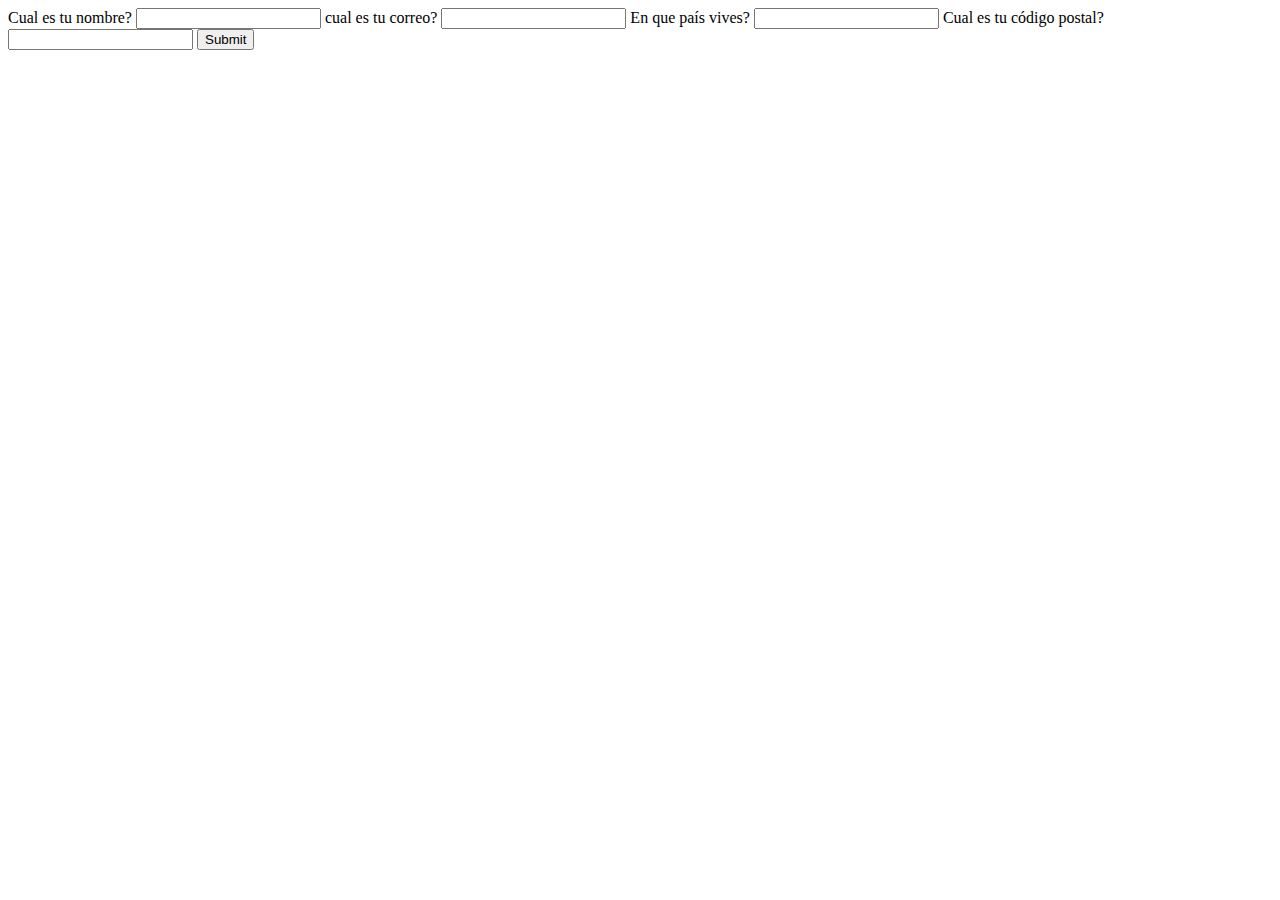
<file: clasecalendario/index.html>
<!DOCTYPE html>
<html lang="en">
<head>
    <meta charset="UTF-8">
    <meta http-equiv="X-UA-Compatible" content="IE=edge">
    <meta name="viewport" content="width=device-width, initial-scale=1.0">
    <title>Document</title>
</head>
<body>
    
    
    
    <!-- Esta es la forma tradicional de generar un calendario
    <form action="">
        <label for="hora">
           <span>Hora</span> 
           <input type="time" id="hora" name="hora" />
        </label>
        <label for="dia">
            <span>Día</span> 
            <input type="date" id="dia" name="dia" />
         </label>
         <label for="semana">
            <span>Semana</span> 
            <input type="week" id="semana" name="semana" />
         </label>
         <label for="mes">
            <span>Mes</span> 
            <input type="month" id="mes" name="mes" />
         </label>
         <input type="submit" />
    </form>
    -->
<!--Esta es la forma sencilla de generar un calendaro, con un solo label
    <form action="">
        <label for="calendario">
            <span>Calendario</span>
            <input type="datetime-local" id="calendario" name="calendario" />
        </label>
        <input type="submit" />
    </form>-->

    <main>
        <form action="">
            <label for="nombre">
                <span>Cual es tu nombre?</span>
                    <input type="text" name="nombre" id="nombre" autocomplete="name" required />
            </label>
            <label for="correo">
                <span>cual es tu correo?</span>
                    <input type="email" name="correo" id="correo" autocomplete="email"required />
            </label>
            <label for="pais">
                <span>En que país vives?</span>
                    <input type="text" name="pais" id="pais" autocomplete="country" required />
            </label>
            <label for="cp">
                <span>Cual es tu código postal?</span>
                    <input type="number" name="cp" id="cp" autocomplete="postal-code" required />
            </label>
            <input type="submit" />
        </form>
    </main>
</body>
</html>
</file>
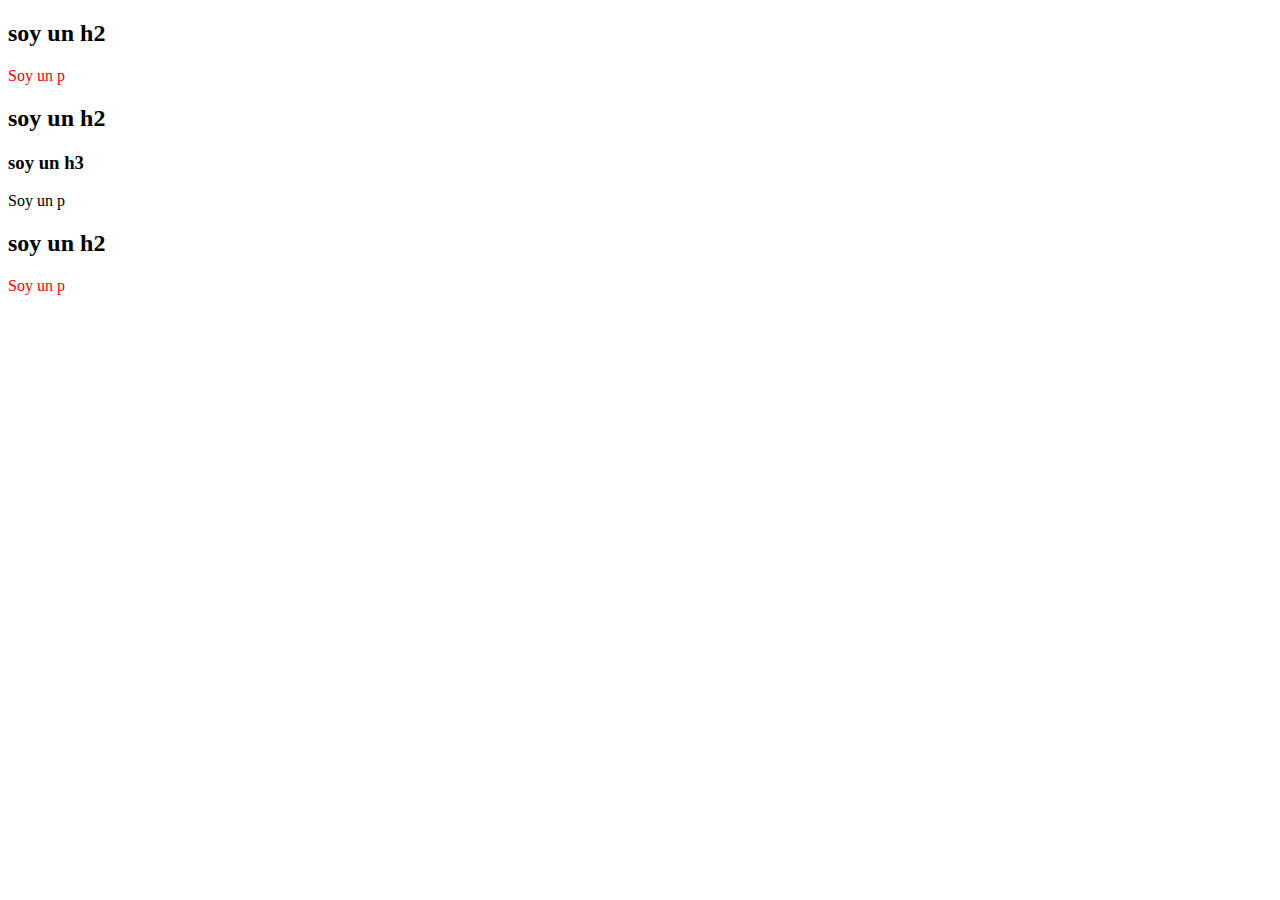
<file: claseCombinadores/index.html>
<!DOCTYPE html>
<html lang="en">
<head>
    <meta charset="UTF-8">
    <meta http-equiv="X-UA-Compatible" content="IE=edge">
    <meta name="viewport" content="width=device-width, initial-scale=1.0">
    <title>Document</title>
    <link rel="stylesheet" href="./style.css">
</head>
<body>
    <div>
        <h2>soy un h2</h2>
        <p>Soy un p</p>
        <h2>soy un h2</h2>
        <h3>soy un h3</h3>
        <p>Soy un p</p>
        <h2>soy un h2</h2>
        <p>Soy un p</p>
    </div>
</body>
</html>
</file>
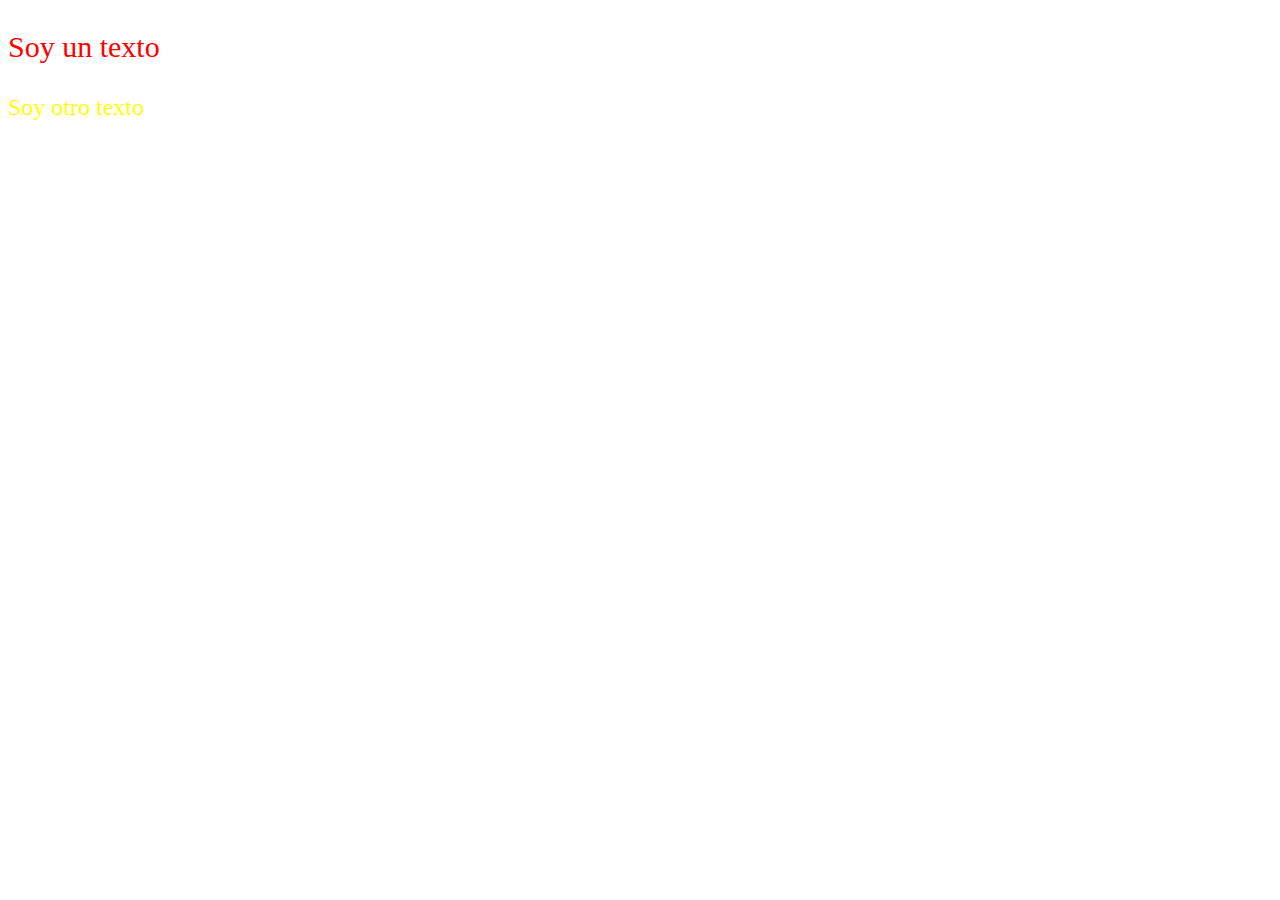
<file: ClaseCSS/index.html>
<!DOCTYPE html>
<html lang="en">
<head>
    <meta charset="UTF-8">
    <meta http-equiv="X-UA-Compatible" content="IE=edge">
    <meta name="viewport" content="width=device-width, initial-scale=1.0">
    <title>Clase CSS</title>
    <link rel="stylesheet" href="./style.css" />
</head>
<body>
    <p class="parrafo">Soy un texto</p>
    <p id="texto">Soy otro texto</p>
</body>
</html>
</file>
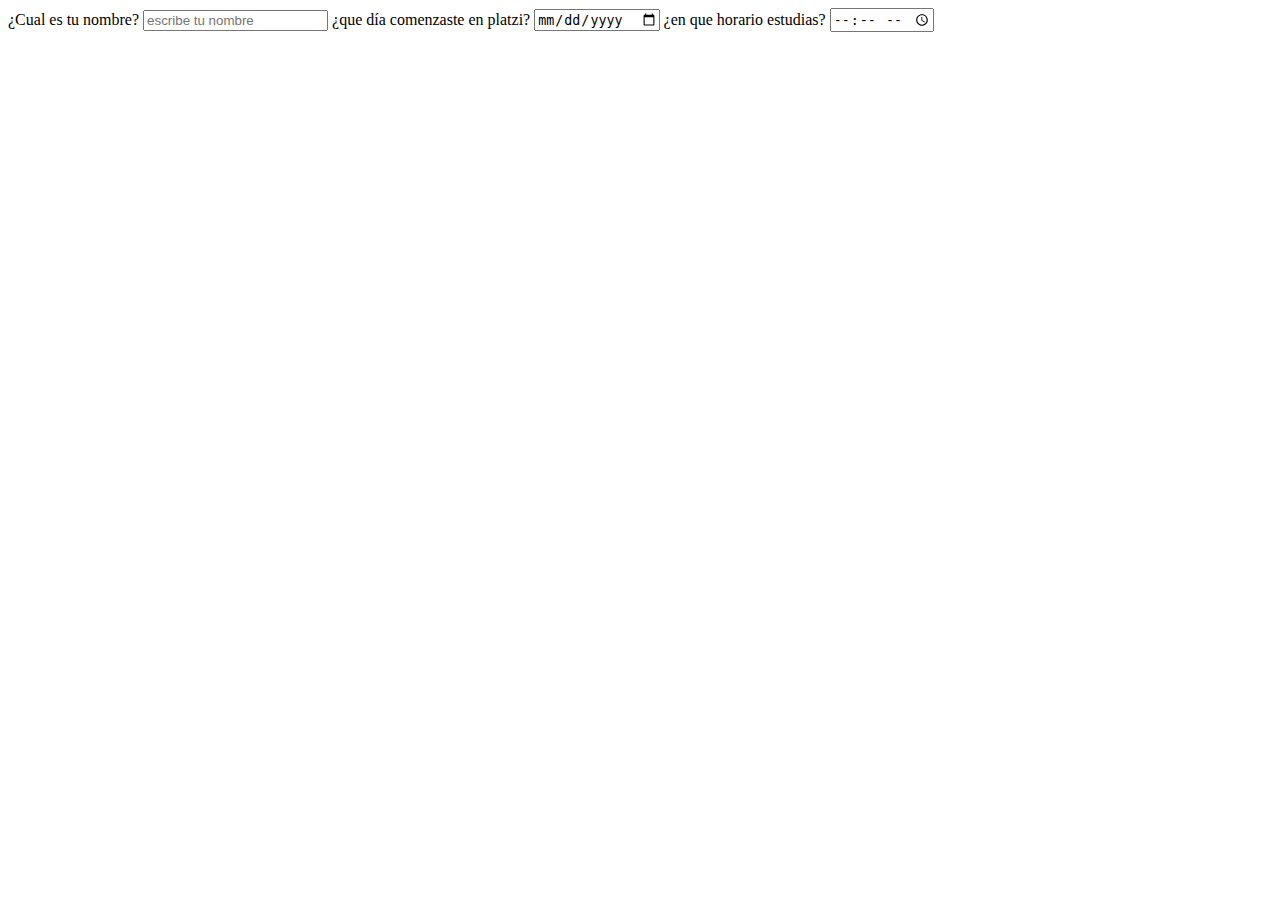
<file: claseforms/index.html>
<!DOCTYPE html>
<html lang="en">
<head>
    <meta charset="UTF-8">
    <meta http-equiv="X-UA-Compatible" content="IE=edge">
    <meta name="viewport" content="width=device-width, initial-scale=1.0">
    <title>Formularios</title>
</head>
<body>
    <!--esta forma de hacer formularios es una mala práctica
    <div>
        <input type="tex">
    </div>-->
    <!--Lo correcto es usar la etiqueta <form>-->
    <form action="">
        <label for="Nombre">
            <span>¿Cual es tu nombre?</span>
            <input type="text" id="Nombre" placeholder="escribe tu nombre">
        </label>
        <label for="inicio-platzi">
        <span>¿que día comenzaste en platzi?</span>
            <input type="date" id="inicio-platzi">
        </label>
        <label for="horario">
            <span>¿en que horario estudias?</span>
                <input type="time" id="horario">
        </label>
    </form>
</body>
</html>
</file>
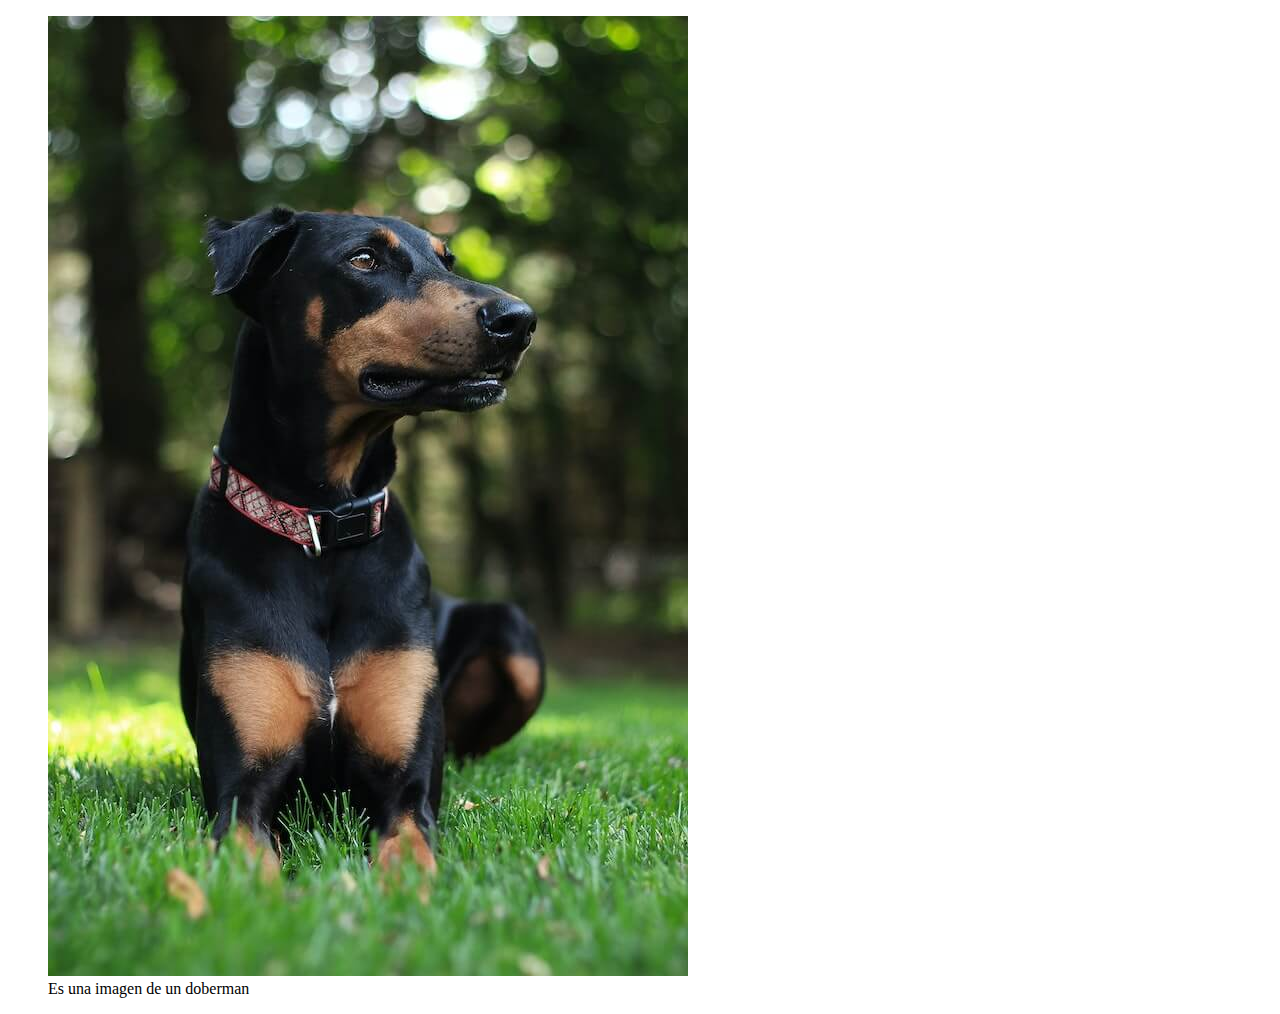
<file: claseimg/index.html>
<!DOCTYPE html>
<html lang="en">
<head>
    <meta charset="UTF-8">
    <meta http-equiv="X-UA-Compatible" content="IE=edge">
    <meta name="viewport" content="width=device-width, initial-scale=1.0">
    <title>Document</title>
</head>
<body>
    <main>
        <section>
            <figure>
                <img src="./pics/pequeño.jpg" alt="imagen de un perrito en el pasto"/>
            <figcaption>Es una imagen de un doberman</figcaption>
            </figure>
        </section>
    </main>
</body>
</html>
</file>
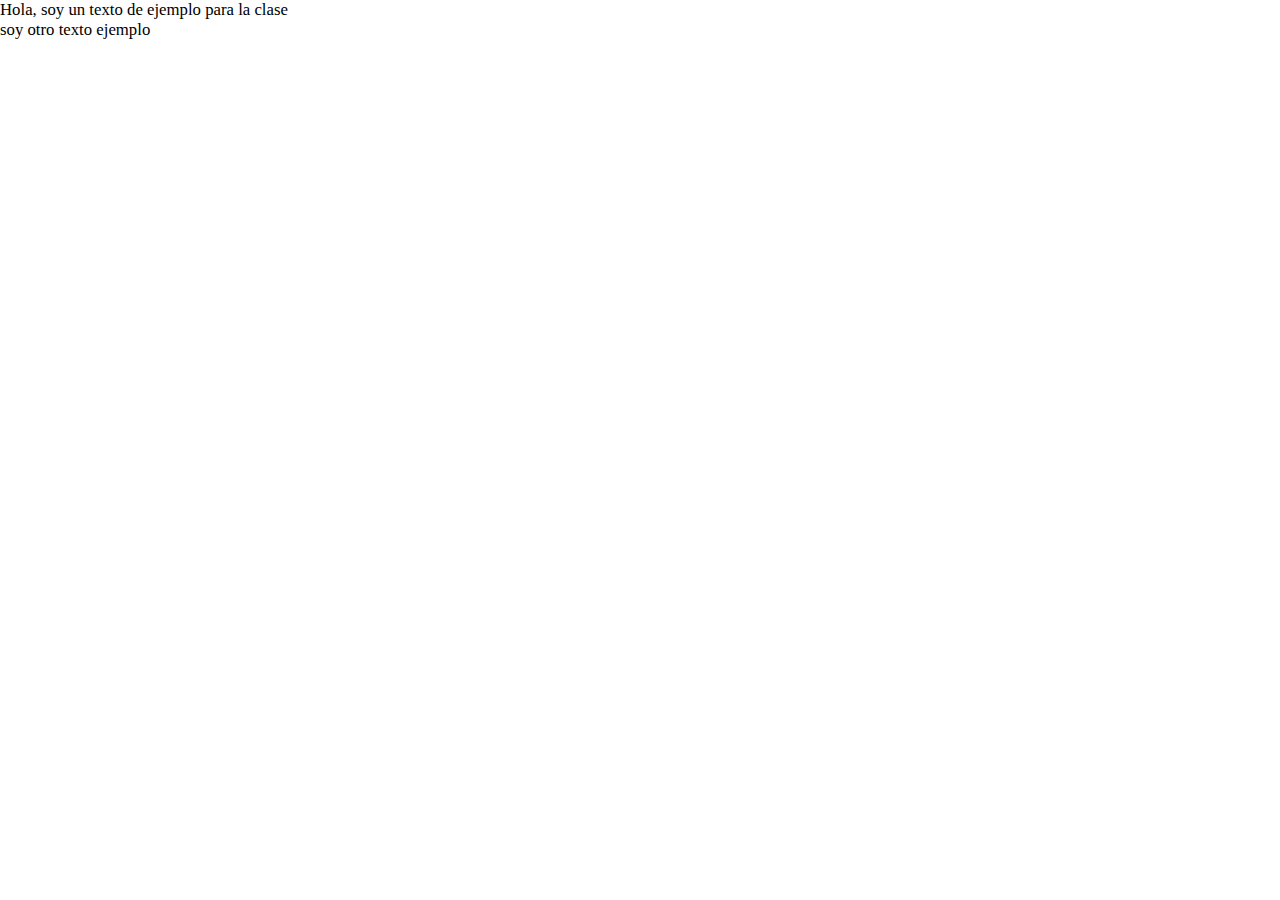
<file: ClaseMedidas/index.html>
<!DOCTYPE html>
<html lang="en">
<head>
    <meta charset="UTF-8">
    <meta http-equiv="X-UA-Compatible" content="IE=edge">
    <meta name="viewport" content="width=device-width, initial-scale=1.0">
    <title>Medidas</title>
    <link rel="stylesheet" href="./style.css">
</head>
<body>
    <Main class="text-container">
        <p>Hola, soy un texto de ejemplo para la clase</p>
        <div>
            <p>soy otro texto ejemplo</p>
        </div>
    </Main>
</body>
</html>
</file>
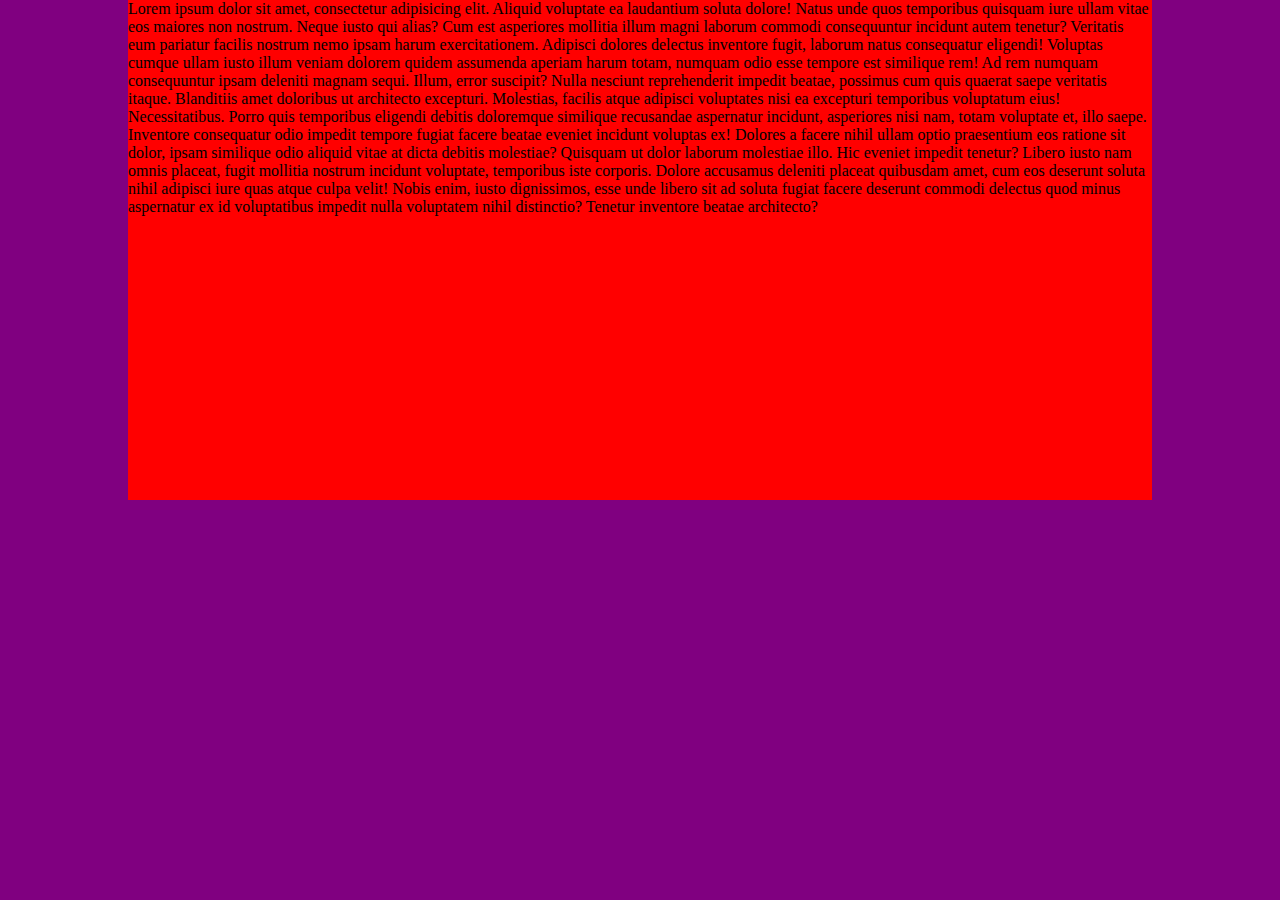
<file: claseminmax/index.html>
<!DOCTYPE html>
<html lang="en">
<head>
    <meta charset="UTF-8">
    <meta http-equiv="X-UA-Compatible" content="IE=edge">
    <meta name="viewport" content="width=device-width, initial-scale=1.0">
    <title>Document</title>
    <link rel="stylesheet" href="./style.css">
</head>
<body>
    <main>
        <section>
            <p>Lorem ipsum dolor sit amet, consectetur adipisicing elit. Aliquid voluptate ea laudantium soluta dolore! Natus unde quos temporibus quisquam iure ullam vitae eos maiores non nostrum. Neque iusto qui alias?
            Cum est asperiores mollitia illum magni laborum commodi consequuntur incidunt autem tenetur? Veritatis eum pariatur facilis nostrum nemo ipsam harum exercitationem. Adipisci dolores delectus inventore fugit, laborum natus consequatur eligendi!
            Voluptas cumque ullam iusto illum veniam dolorem quidem assumenda aperiam harum totam, numquam odio esse tempore est similique rem! Ad rem numquam consequuntur ipsam deleniti magnam sequi. Illum, error suscipit?
            Nulla nesciunt reprehenderit impedit beatae, possimus cum quis quaerat saepe veritatis itaque. Blanditiis amet doloribus ut architecto excepturi. Molestias, facilis atque adipisci voluptates nisi ea excepturi temporibus voluptatum eius! Necessitatibus.
            Porro quis temporibus eligendi debitis doloremque similique recusandae aspernatur incidunt, asperiores nisi nam, totam voluptate et, illo saepe. Inventore consequatur odio impedit tempore fugiat facere beatae eveniet incidunt voluptas ex!
            Dolores a facere nihil ullam optio praesentium eos ratione sit dolor, ipsam similique odio aliquid vitae at dicta debitis molestiae? Quisquam ut dolor laborum molestiae illo. Hic eveniet impedit tenetur?
            Libero iusto nam omnis placeat, fugit mollitia nostrum incidunt voluptate, temporibus iste corporis. Dolore accusamus deleniti placeat quibusdam amet, cum eos deserunt soluta nihil adipisci iure quas atque culpa velit!
            Nobis enim, iusto dignissimos, esse unde libero sit ad soluta fugiat facere deserunt commodi delectus quod minus aspernatur ex id voluptatibus impedit nulla voluptatem nihil distinctio? Tenetur inventore beatae architecto?</p>
        </section>
    </main>
</body>
</html>
</file>
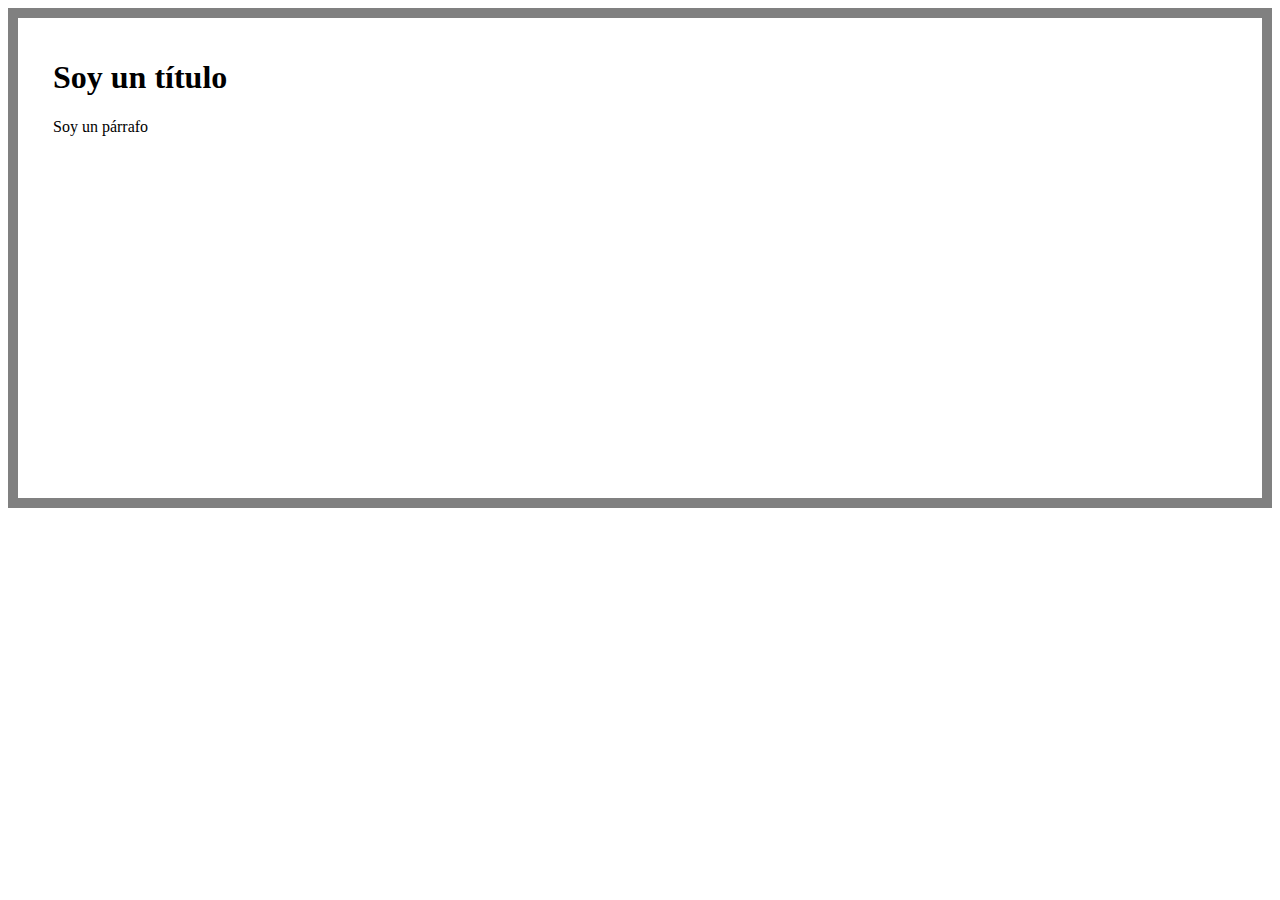
<file: ClaseModeloCaja/index.html>
<!DOCTYPE html>
<html lang="en">
<head>
    <meta charset="UTF-8">
    <meta http-equiv="X-UA-Compatible" content="IE=edge">
    <meta name="viewport" content="width=device-width, initial-scale=1.0">
    <title>Modelo de Caja</title>
    <link rel="stylesheet" href="./style.css" />
</head>
<body>
    <main>
        <section>
            <h1>Soy un título</h1>
            <div>
                <p>Soy un párrafo</p>
            </div>
        </section>
    </main>
</body>
</html>
</file>
<file: claseCombinadores/style.css>
h2 + p{
    color: red;
}
</file>
<file: ClaseCSS/style.css>
p {
    color:blue;
    font-size: 30px;
}

/* class */
.parrafo {
    color:red;
}

/* ID */
#texto{
    color:yellow;
    font-size: 24px;   
}
</file>
<file: ClaseMedidas/style.css>
/*body {
    font-size: 20px;

.text-container{
    font-size: 1.5em;
}
.text-container div {
    font-size: 1.5em;
} */

* {
    box-sizing: border-box;
    margin: 0;
    padding: 0;
}

html{
    font-size: 65.5%;
}

p{
    font-size: 1.6rem;
}
</file>
<file: claseminmax/style.css>
* {
    box-sizing: border-box;
    margin: 0;
    padding: 0;
}

main {
    width: 100vw;
    height: 100vh;
    background-color: purple;
}

section {
    width: 80%;
    min-width: 320px;
    min-height: 500px;
    margin: 0 auto;
    background-color: red;
}
</file>
<file: ClaseModeloCaja/style.css>
*{
    box-sizing: border-box;
    padding: 0;
    margin 0;
}

main {
    width: 100%;
    height: 500px;
    border: 10px solid grey;
    padding: 20px 35px;
}
</file>
